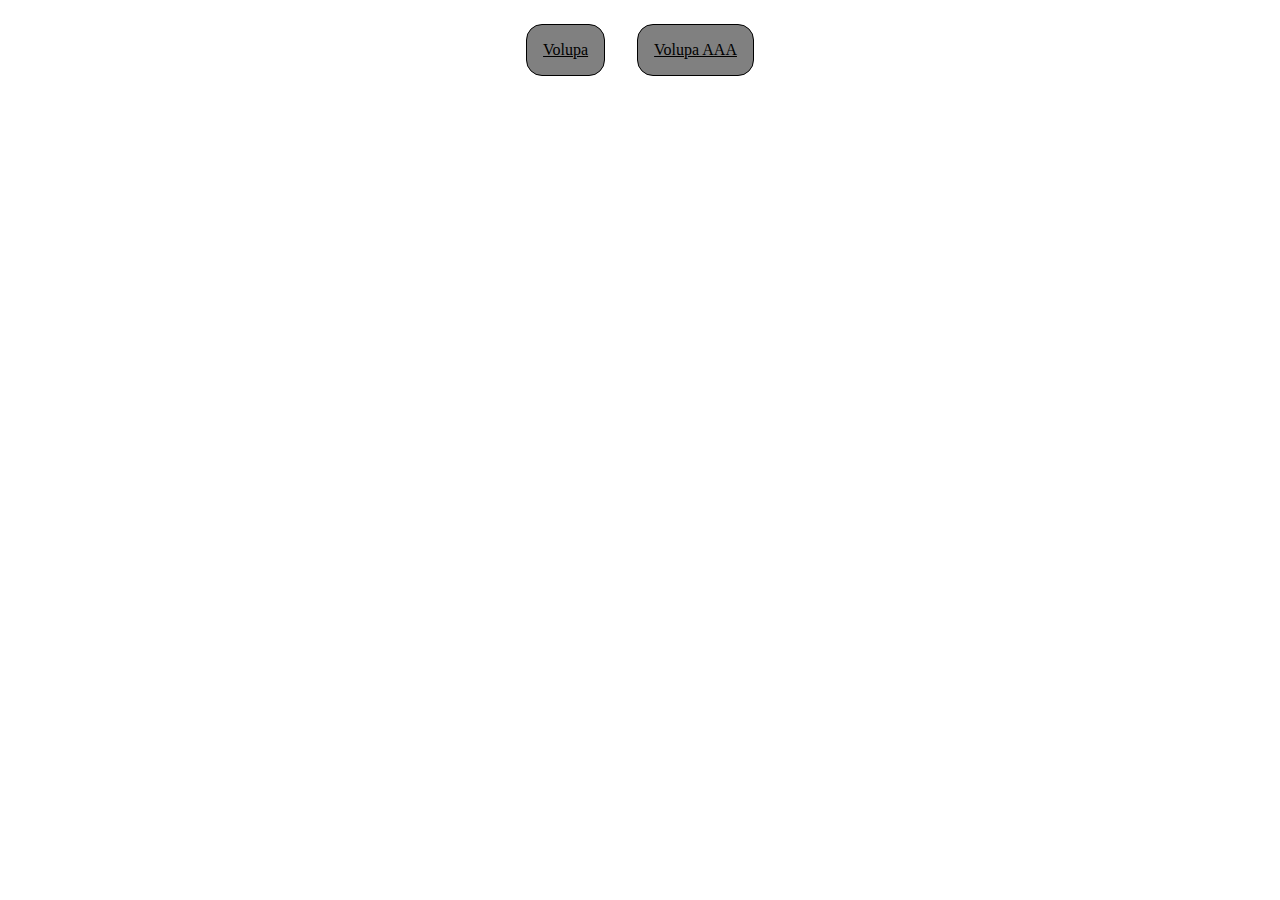
<file: index.html>
<!DOCTYPE html>
<html lang="">
  <head>
    <meta charset="utf-8">
    <title>Inicio</title>

    <style>
      body{
        display: flex;
        justify-content: center;
        vertical-align: middle;
      }

      a{
        background-color: gray;
        color: black;
        border: 1px solid black;
        border-radius: 1rem;
        padding: 1rem;
        margin: 1rem;
      }
    </style>
  </head>
  <body>
    <a href="Proyecto/index.html"> Volupa </a>
    <a href="Proyecto_AAA/index.html"> Volupa AAA </a>
  </body>
</html>
</file>
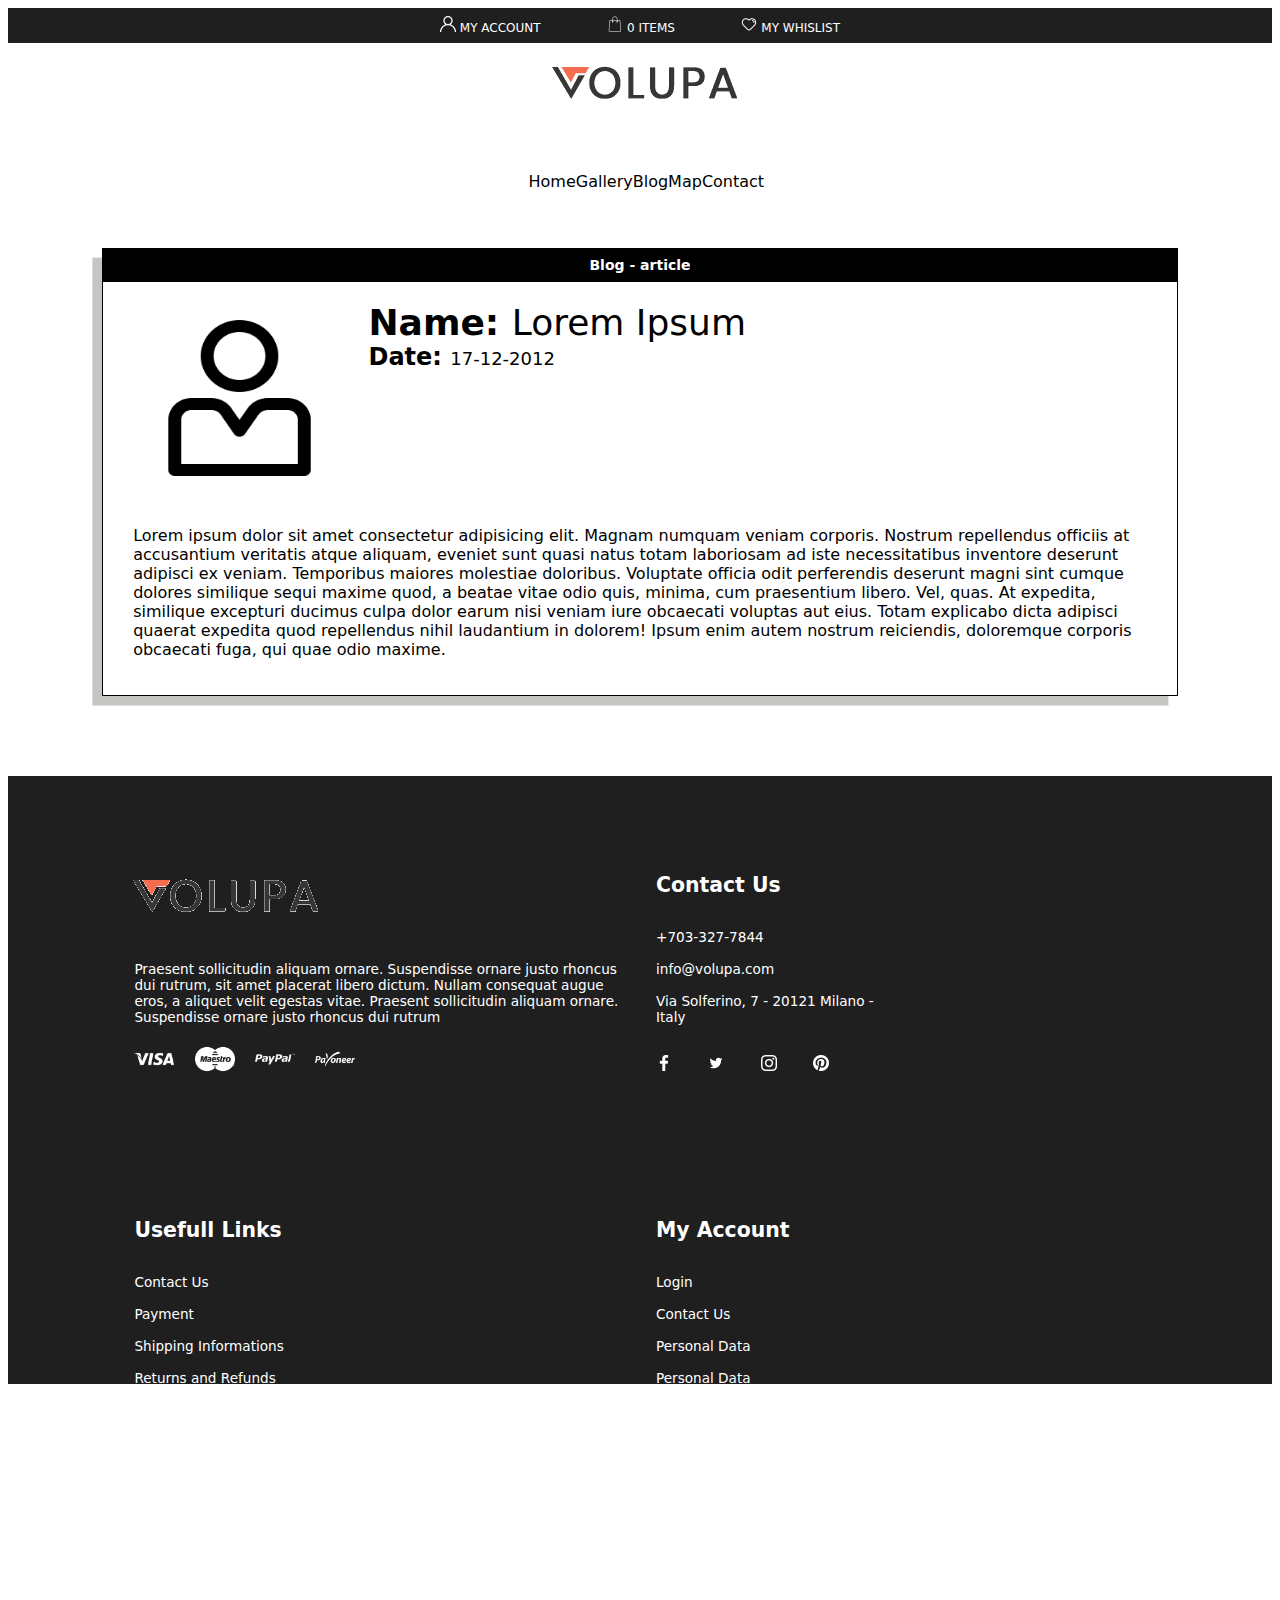
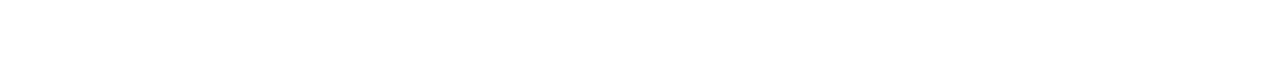
<file: Proyecto/articulo.html>
<!DOCTYPE html>
<html lang="es">

<head>
  <meta charset="utf-8">
  <title>Inicio</title>
  <link rel="stylesheet" href="css/global.css">
  <link rel="stylesheet" href="css/article.css">
</head>

<body>
  <header>
    <div class="barra_superior">
      <div class="preferences">
        <ul>
          <li>ENG</li>
          <li>$ USD</li>
        </ul>
      </div>
      <div class="user">
        <a href="#">
          <img class="icon" alt="icono wishlist" src="img/icons/user.png">
          <span>MY ACCOUNT</span>
        </a>
        <a href="#">
          <img class="icon" alt="icono usuario" src="img/icons/bag.png">
          <span>0 ITEMS</span>
        </a>
        <a href="#">
          <img class="icon" alt="icono bolsa" src="img/icons/wishlist.png">
          <span>MY WHISLIST</span>
        </a>
      </div>
    </div>
    <div class="barra_navegacion">
      <div class="logo">
        <a href="#"><img src="img/logo-volupa.png" alt="logo volupa"></a>
      </div>

      <nav>
        <ul class="enlaces">
          <li>
            <a href="index.html">Home</a>
          </li>
          <li>
            <a href="galeria.html">Gallery</a>
          </li>
          <li>
            <a href="blog.html" class="activo">Blog</a>
          </li>
          <li>
            <a href="mapa.html">Map</a>
          </li>
          <li>
            <a href="contacto.html">Contact</a>
          </li>
        </ul>
      </nav>
    </div>
  </header>
  <main>
    <h1></h1>
    <section>
      <article class="feedback-card">
        <div class="feedback-header">
          Blog - article
        </div>
        <div class="feedback-body">
          <div class="user_photo">
            <img class="photo" src="img/icons/user_article.png" alt="icono de usuario">
          </div>
          <div class="user_data">
            <span class="bold">Name: <span> Lorem Ipsum </span></span>
            <span class="bold date">Date: <span> 17-12-2012 </span></span>
          </div>
          <div class="user_comment">
            <p>
              Lorem ipsum dolor sit amet consectetur adipisicing elit. Magnam numquam veniam corporis. Nostrum
              repellendus officiis at accusantium veritatis atque aliquam, eveniet sunt quasi natus totam laboriosam ad
              iste necessitatibus inventore deserunt adipisci ex veniam. Temporibus maiores molestiae doloribus.
              Voluptate officia odit perferendis deserunt magni sint cumque dolores similique sequi maxime quod, a
              beatae vitae odio quis, minima, cum praesentium libero. Vel, quas. At expedita, similique excepturi
              ducimus culpa dolor earum nisi veniam iure obcaecati voluptas aut eius. Totam explicabo dicta adipisci
              quaerat expedita quod repellendus nihil laudantium in dolorem! Ipsum enim autem nostrum reiciendis,
              doloremque corporis obcaecati fuga, qui quae odio maxime.
            </p>
          </div>
        </div>
      </article>
    </section>
  </main>

  <footer class="no_bloque">
    <div class="footer_grid">
      <section class="columna">
        <img class="logo_footer" alt="logo volupa" src="img/logo-volupa.png">
        <p>
          Praesent sollicitudin aliquam ornare.
          Suspendisse ornare justo rhoncus dui rutrum,
          sit amet placerat libero dictum. Nullam consequat augue eros,
          a aliquet velit egestas vitae. Praesent sollicitudin aliquam ornare.
          Suspendisse ornare justo rhoncus dui rutrum
        </p>

        <img class="icon_pay" alt="icono_visa" src="img/icons/visa.png">
        <img class="icon_pay" alt="icono_maestro" src="img/icons/maestro.png">
        <img class="icon_pay" alt="icono_paypal" src="img/icons/paypal.png">
        <img class="icon_pay" alt="icono_payooner" src="img/icons/payooner.png">
      </section>
      <section class="columna" style="width: 15rem;">
        <h2>Contact Us</h2>
        <ul>
          <li><a href="#">+703-327-7844</a></li>
          <li><a href="#">info@volupa.com</a></li>
          <li>Via Solferino, 7 - 20121 Milano - Italy</li>
        </ul>
        <div class="icons_contact">
          <img class="icon" alt="icono_facebook" src="img/icons/facebook.png">
          <img class="icon" alt="icono_twitter" src="img/icons/twitter.png">
          <img class="icon" alt="icono_instagram" src="img/icons/instagram.png">
          <img class="icon" alt="icono_pinterest" src="img/icons/pinterest.png">
        </div>
      </section>
      <section class="columna">
        <h2>Usefull Links</h2>
        <ul>
          <li><a href="#">Contact Us</a></li>
          <li><a href="#">Payment</a></li>
          <li><a href="#">Shipping Informations</a></li>
          <li><a href="#">Returns and Refunds</a></li>
          <li><a href="#">Frequently asked questions</a></li>
          <li><a href="#">Terms and Conditions</a></li>
        </ul>
      </section>
      <section class="columna">
        <h2> My Account </h2>
        <ul>
          <li><a href="#">Login</a></li>
          <li><a href="#">Contact Us</a></li>
          <li><a href="#">Personal Data</a></li>
          <li><a href="#">Personal Data</a></li>
          <li><a href="#">Wishlist</a></li>
        </ul>
      </section>
    </div>
    <div class="derechos">
      <p>All rights reserved - 2022 © VOLUPA</p>
    </div>
  </footer>
</body>

</html>
</file>
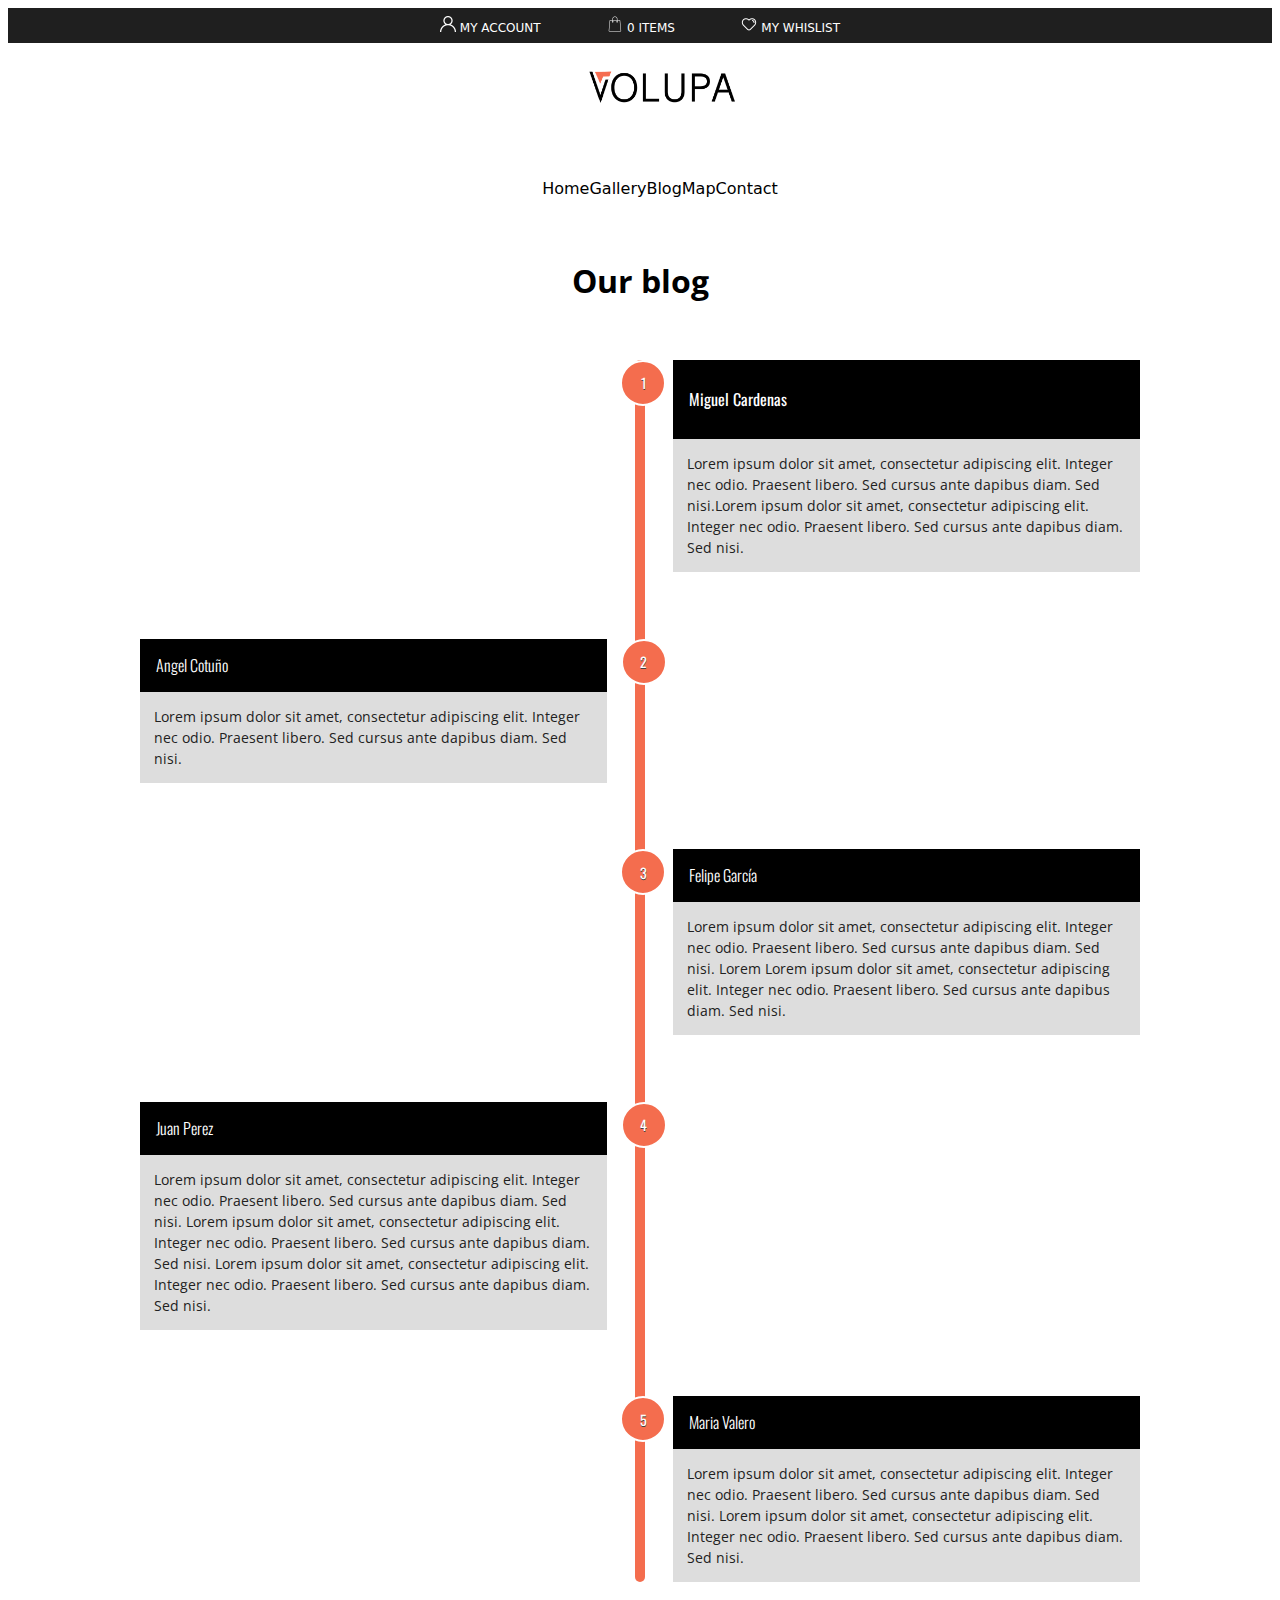
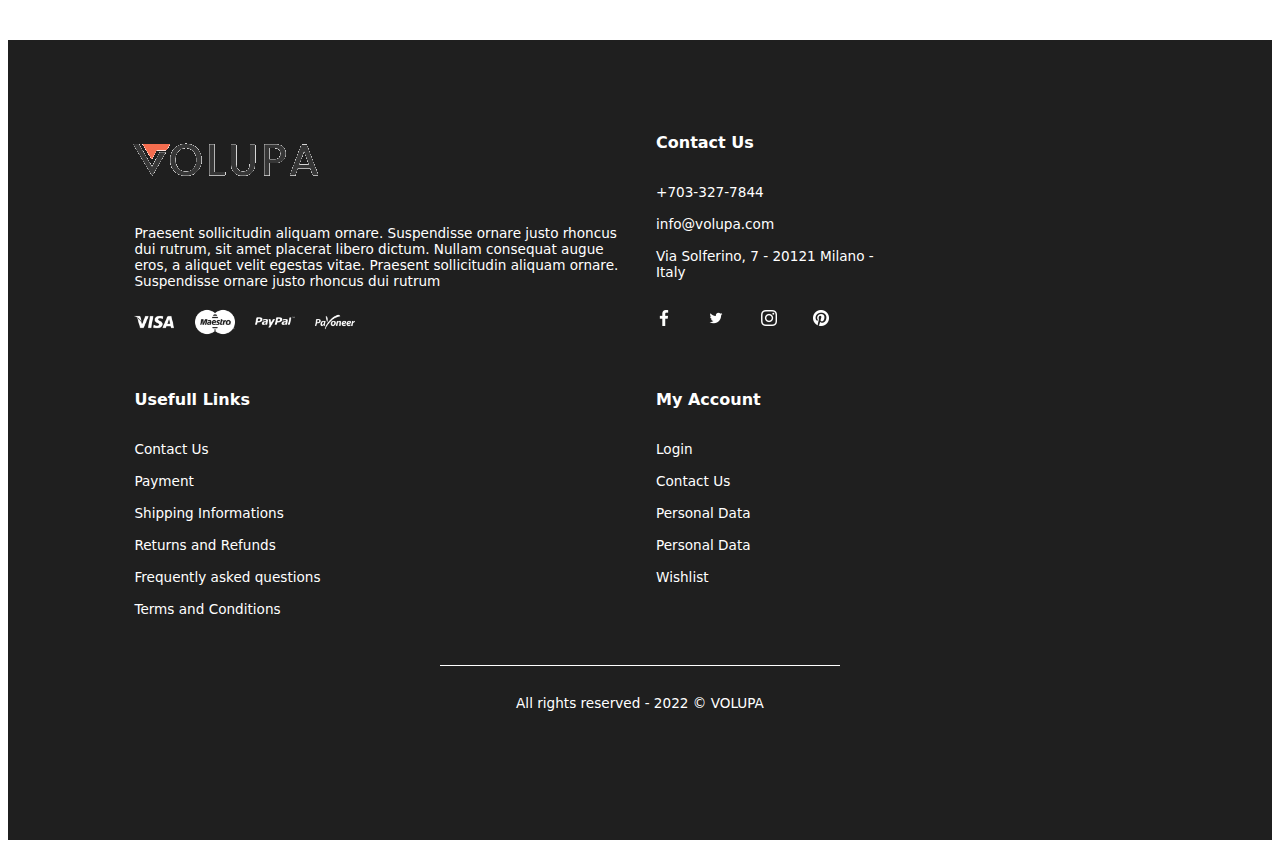
<file: Proyecto/blog.html>
<!DOCTYPE html>
<html lang="es">

<head>
  <meta charset="utf-8">
  <title>Inicio</title>
  <link rel="stylesheet" href="css/global.css">
  <link rel="stylesheet" href="css/blog.css">
</head>

<body>
  <header>
    <div class="barra_superior">
      <div class="preferences">
        <ul>
          <li>ENG</li>
          <li>$ USD</li>
        </ul>
      </div>
      <div class="user">
        <a href="#">
          <img class="icon" alt="icono wishlist" src="img/icons/user.png">
          <span>MY ACCOUNT</span>
        </a>
        <a href="#">
          <img class="icon" alt="icono usuario" src="img/icons/bag.png">
          <span>0 ITEMS</span>
        </a>
        <a href="#">
          <img class="icon" alt="icono bolsa" src="img/icons/wishlist.png">
          <span>MY WHISLIST</span>
        </a>
      </div>
    </div>
    <div class="barra_navegacion">
      <div class="logo">
        <a href="#"><img src="img/logo.png" class="logo_volupa"></a>
      </div>

      <nav>
        <ul class="enlaces">
          <li>
            <a href="index.html">Home</a>
          </li>
          <li>
            <a href="galeria.html">Gallery</a>
          </li>
          <li>
            <a href="blog.html" class="activo">Blog</a>
          </li>
          <li>
            <a href="mapa.html">Map</a>
          </li>
          <li>
            <a href="contacto.html">Contact</a>
          </li>
        </ul>
      </nav>
    </div>
  </header>
  <main>
    <h1>Our blog</h1>
    <section id="audio">
    </section>
    <section id="posts">
      <div class="wrapper">
        <div class="timeline">
          <article class="resenya">
            <a href="articulo.html">
              <div class="resenya_title">
                <h2>Miguel Cardenas</h2>
              </div>
              <div class="resenya_detail">
                Lorem ipsum dolor sit amet, consectetur adipiscing elit. Integer nec
                odio. Praesent libero. Sed cursus ante dapibus diam. Sed nisi.Lorem
                ipsum dolor sit amet, consectetur adipiscing elit. Integer nec
                odio. Praesent libero. Sed cursus ante dapibus diam. Sed nisi.
              </div>
            </a>
          </article>
          <article class="resenya">
            <a href="articulo.html">
              <div class="resenya_title">
                Angel Cotuño
              </div>
              <div class="resenya_detail">
                Lorem ipsum dolor sit amet, consectetur adipiscing elit. Integer nec
                odio. Praesent libero. Sed cursus ante dapibus diam. Sed nisi.
              </div>
            </a>
          </article>
          <article class="resenya">
            <a href="articulo.html">
              <div class="resenya_title">
                Felipe García
              </div>
              <div class="resenya_detail">
                Lorem ipsum dolor sit amet, consectetur adipiscing elit. Integer nec
                odio. Praesent libero. Sed cursus ante dapibus diam. Sed nisi. Lorem
                Lorem ipsum dolor sit amet, consectetur adipiscing elit. Integer nec
                odio. Praesent libero. Sed cursus ante dapibus diam. Sed nisi.
              </div>
            </a>
          </article>
          <article class="resenya">
            <a href="articulo.html">
              <div class="resenya_title">
                Juan Perez
              </div>
              <div class="resenya_detail">
                Lorem ipsum dolor sit amet, consectetur adipiscing elit. Integer nec
                odio. Praesent libero. Sed cursus ante dapibus diam. Sed nisi.
                Lorem ipsum dolor sit amet, consectetur adipiscing elit. Integer nec
                odio. Praesent libero. Sed cursus ante dapibus diam. Sed nisi.
                Lorem ipsum dolor sit amet, consectetur adipiscing elit. Integer nec
                odio. Praesent libero. Sed cursus ante dapibus diam. Sed nisi.
              </div>
            </a>
          </article>
          <article class="resenya">
            <a href="articulo.html">
              <div class="resenya_title">
                Maria Valero
              </div>
              <div class="resenya_detail">
                Lorem ipsum dolor sit amet, consectetur adipiscing elit. Integer nec
                odio. Praesent libero. Sed cursus ante dapibus diam. Sed nisi.
                Lorem ipsum dolor sit amet, consectetur adipiscing elit. Integer nec
                odio. Praesent libero. Sed cursus ante dapibus diam. Sed nisi.
              </div>
            </a>
          </article>
        </div>
      </div>
    </section>
  </main>

  <footer class="no_bloque">
    <div class="footer_grid">
      <section class="columna">
        <img class="logo_footer" alt="logo" src="img/logo-volupa.png">
        <p>
          Praesent sollicitudin aliquam ornare.
          Suspendisse ornare justo rhoncus dui rutrum,
          sit amet placerat libero dictum. Nullam consequat augue eros,
          a aliquet velit egestas vitae. Praesent sollicitudin aliquam ornare.
          Suspendisse ornare justo rhoncus dui rutrum
        </p>

        <img class="icon_pay" alt="icono_visa" src="img/icons/visa.png">
        <img class="icon_pay" alt="icono_maestro" src="img/icons/maestro.png">
        <img class="icon_pay" alt="icono_paypal" src="img/icons/paypal.png">
        <img class="icon_pay" alt="icono_payooner" src="img/icons/payooner.png">
      </section>
      <section class="columna" style="width: 15rem;">
        <h2>Contact Us</h2>
        <ul>
          <li><a href="#">+703-327-7844</a></li>
          <li><a href="#">info@volupa.com</a></li>
          <li>Via Solferino, 7 - 20121 Milano - Italy</li>
        </ul>
        <div class="icons_contact">
          <img class="icon" alt="icono_facebook" src="img/icons/facebook.png">
          <img class="icon" alt="icono_twitter" src="img/icons/twitter.png">
          <img class="icon" alt="icono_instagram" src="img/icons/instagram.png">
          <img class="icon" alt="icono_pinterest" src="img/icons/pinterest.png">
        </div>
      </section>
      <section class="columna">
        <h2>Usefull Links</h2>
        <ul>
          <li><a href="#">Contact Us</a></li>
          <li><a href="#">Payment</a></li>
          <li><a href="#">Shipping Informations</a></li>
          <li><a href="#">Returns and Refunds</a></li>
          <li><a href="#">Frequently asked questions</a></li>
          <li><a href="#">Terms and Conditions</a></li>
        </ul>
      </section>
      <section class="columna">
        <h2> My Account </h2>
        <ul>
          <li><a href="#">Login</a></li>
          <li><a href="#">Contact Us</a></li>
          <li><a href="#">Personal Data</a></li>
          <li><a href="#">Personal Data</a></li>
          <li><a href="#">Wishlist</a></li>
        </ul>
      </section>
    </div>
    <div class="derechos">
      <p>All rights reserved - 2022 © VOLUPA</p>
    </div>
  </footer>
</body>

</html>
</file>
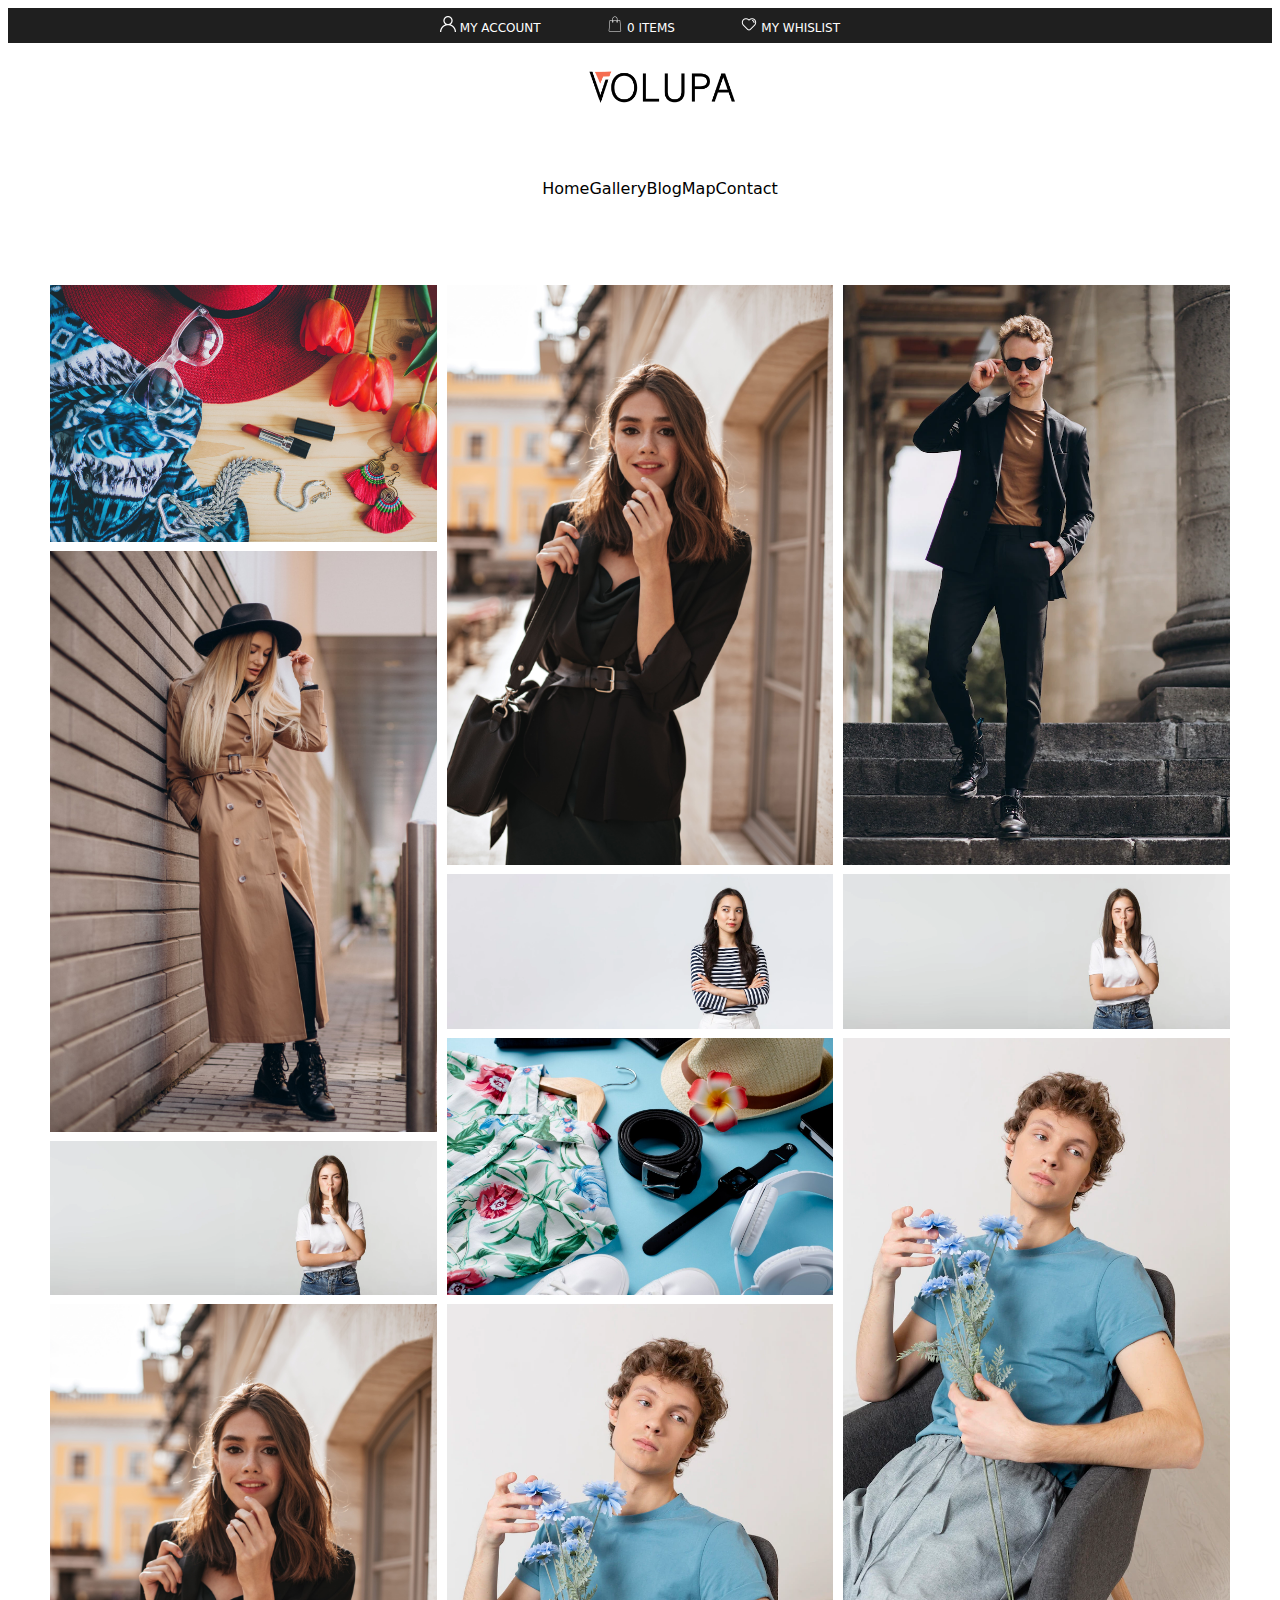
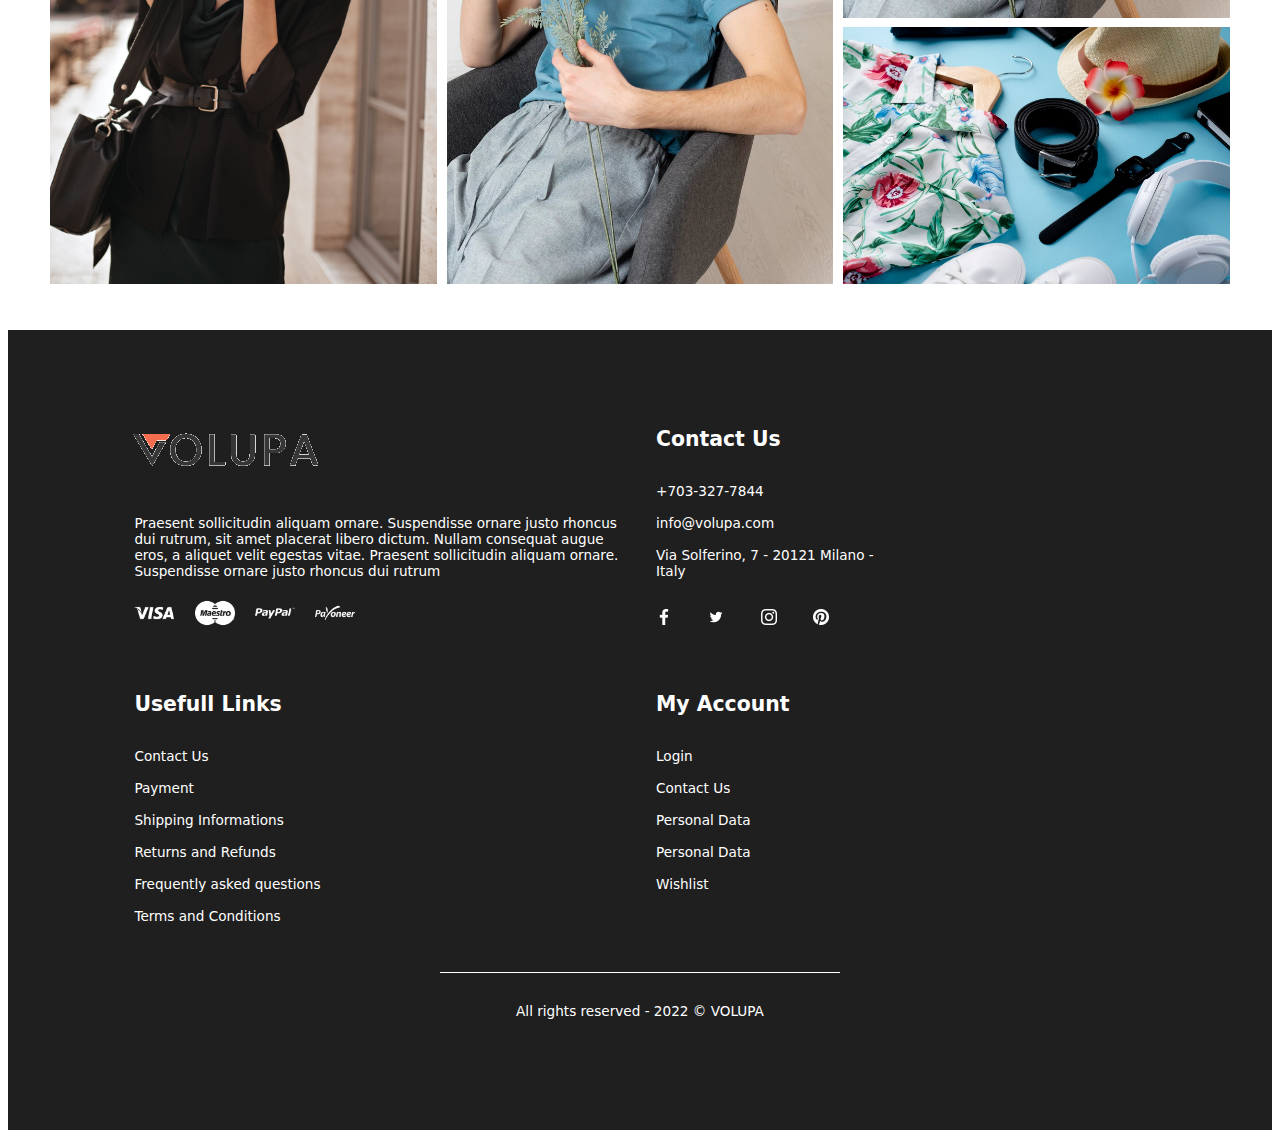
<file: Proyecto/galeria.html>
<!DOCTYPE html>
<html lang="es">

<head>
  <meta charset="utf-8">
  <title>Inicio</title>
  <link rel="stylesheet" href="css/global.css">
  <link rel="stylesheet" href="css/gallery.css">
</head>

<body>
  <header>
    <div class="barra_superior">
      <div class="preferences">
        <ul>
          <li>ENG</li>
          <li>$ USD</li>
        </ul>
      </div>
      <div class="user">
        <a href="#">
          <img class="icon" alt="icono wishlist" src="img/icons/user.png">
          <span>MY ACCOUNT</span>
        </a>
        <a href="#">
          <img class="icon" alt="icono usuario" src="img/icons/bag.png">
          <span>0 ITEMS</span>
        </a>
        <a href="#">
          <img class="icon" alt="icono bolsa" src="img/icons/wishlist.png">
          <span>MY WHISLIST</span>
        </a>
      </div>
    </div>
    <div class="barra_navegacion">
      <div class="logo">
        <a href="#"><img src="img/logo.png" class="logo_volupa"></a>
      </div>

      <nav>
        <ul class="enlaces">
          <li>
            <a href="index.html">Home</a>
          </li>
          <li>
            <a href="galeria.html" class="activo">Gallery</a>
          </li>
          <li>
            <a href="blog.html">Blog</a>
          </li>
          <li>
            <a href="mapa.html">Map</a>
          </li>
          <li>
            <a href="contacto.html">Contact</a>
          </li>
        </ul>
      </nav>
    </div>
  </header>

  <section>
    <div class="grid-gallery">
      <div class="row">
        <div class="column">
          <img class="imagen_galeria" alt="accesorios mujer" src="img/woman-s-accessories-red-tulips-table.jpg" />
          <img class="imagen_galeria" alt="mujer viajando"
            src="img/beautiful-woman-with-long-blonde-hair-travelling.jpg" />
          <img class="imagen_galeria" alt="china morena" src="img/chica_morena.webp" />
          <img class="imagen_galeria" alt="mujer joven posando"
            src="img/cute-young-girl-with-medium-wavy-hairstyle-modern-makeup-green-silk-dress-black-jacket-stylish-accessories-posing-daylight-street-looking-front.jpg" />
        </div>

        <div class="column">
          <img class="imagen_galeria" alt="mujer joven posando"
            src="img/cute-young-girl-with-medium-wavy-hairstyle-modern-makeup-green-silk-dress-black-jacket-stylish-accessories-posing-daylight-street-looking-front.jpg" />
          <img class="imagen_galeria" alt="mujer asiatica con pose" src="img/china.webp" />
          <img class="imagen_galeria" alt="accesorios mujer" src="img/accesories.jpg" />
          <img class="imagen_galeria" alt="hombre sentado" src="img/man_chair.webp" />
        </div>

        <div class="column">
          <img class="imagen_galeria" alt="accesorios de hombre" src="img/man_departamento.webp" />
          <img class="imagen_galeria" alt="chica morena" src="img/chica_morena.webp" />
          <img class="imagen_galeria" alt="hombre sentado" src="img/man_chair.webp" />
          <img class="imagen_galeria" alt="accesorios de mujer" src="img/accesories.jpg" />
        </div>

      </div>
    </div>
  </section>

  <footer class="no_bloque">
    <div class="footer_grid">
      <section class="columna">
        <img class="logo_footer" alt="logo" src="img/logo-volupa.png">
        <p>
          Praesent sollicitudin aliquam ornare.
          Suspendisse ornare justo rhoncus dui rutrum,
          sit amet placerat libero dictum. Nullam consequat augue eros,
          a aliquet velit egestas vitae. Praesent sollicitudin aliquam ornare.
          Suspendisse ornare justo rhoncus dui rutrum
        </p>

        <img class="icon_pay" alt="icono_visa" src="img/icons/visa.png">
        <img class="icon_pay" alt="icono_maestro" src="img/icons/maestro.png">
        <img class="icon_pay" alt="icono_paypal" src="img/icons/paypal.png">
        <img class="icon_pay" alt="icono_payooner" src="img/icons/payooner.png">
      </section>
      <section class="columna" style="width: 15rem;">
        <h2>Contact Us</h2>
        <ul>
          <li><a href="#">+703-327-7844</a></li>
          <li><a href="#">info@volupa.com</a></li>
          <li>Via Solferino, 7 - 20121 Milano - Italy</li>
        </ul>
        <div class="icons_contact">
          <img class="icon" alt="icono_facebook" src="img/icons/facebook.png">
          <img class="icon" alt="icono_twitter" src="img/icons/twitter.png">
          <img class="icon" alt="icono_instagram" src="img/icons/instagram.png">
          <img class="icon" alt="icono_pinterest" src="img/icons/pinterest.png">
        </div>
      </section>
      <section class="columna">
        <h2>Usefull Links</h2>
        <ul>
          <li><a href="#">Contact Us</a></li>
          <li><a href="#">Payment</a></li>
          <li><a href="#">Shipping Informations</a></li>
          <li><a href="#">Returns and Refunds</a></li>
          <li><a href="#">Frequently asked questions</a></li>
          <li><a href="#">Terms and Conditions</a></li>
        </ul>
      </section>
      <section class="columna">
        <h2> My Account </h2>
        <ul>
          <li><a href="#">Login</a></li>
          <li><a href="#">Contact Us</a></li>
          <li><a href="#">Personal Data</a></li>
          <li><a href="#">Personal Data</a></li>
          <li><a href="#">Wishlist</a></li>
        </ul>
      </section>
    </div>
    <div class="derechos">
      <p>All rights reserved - 2022 © VOLUPA</p>
    </div>
  </footer>
</body>

</html>
</file>
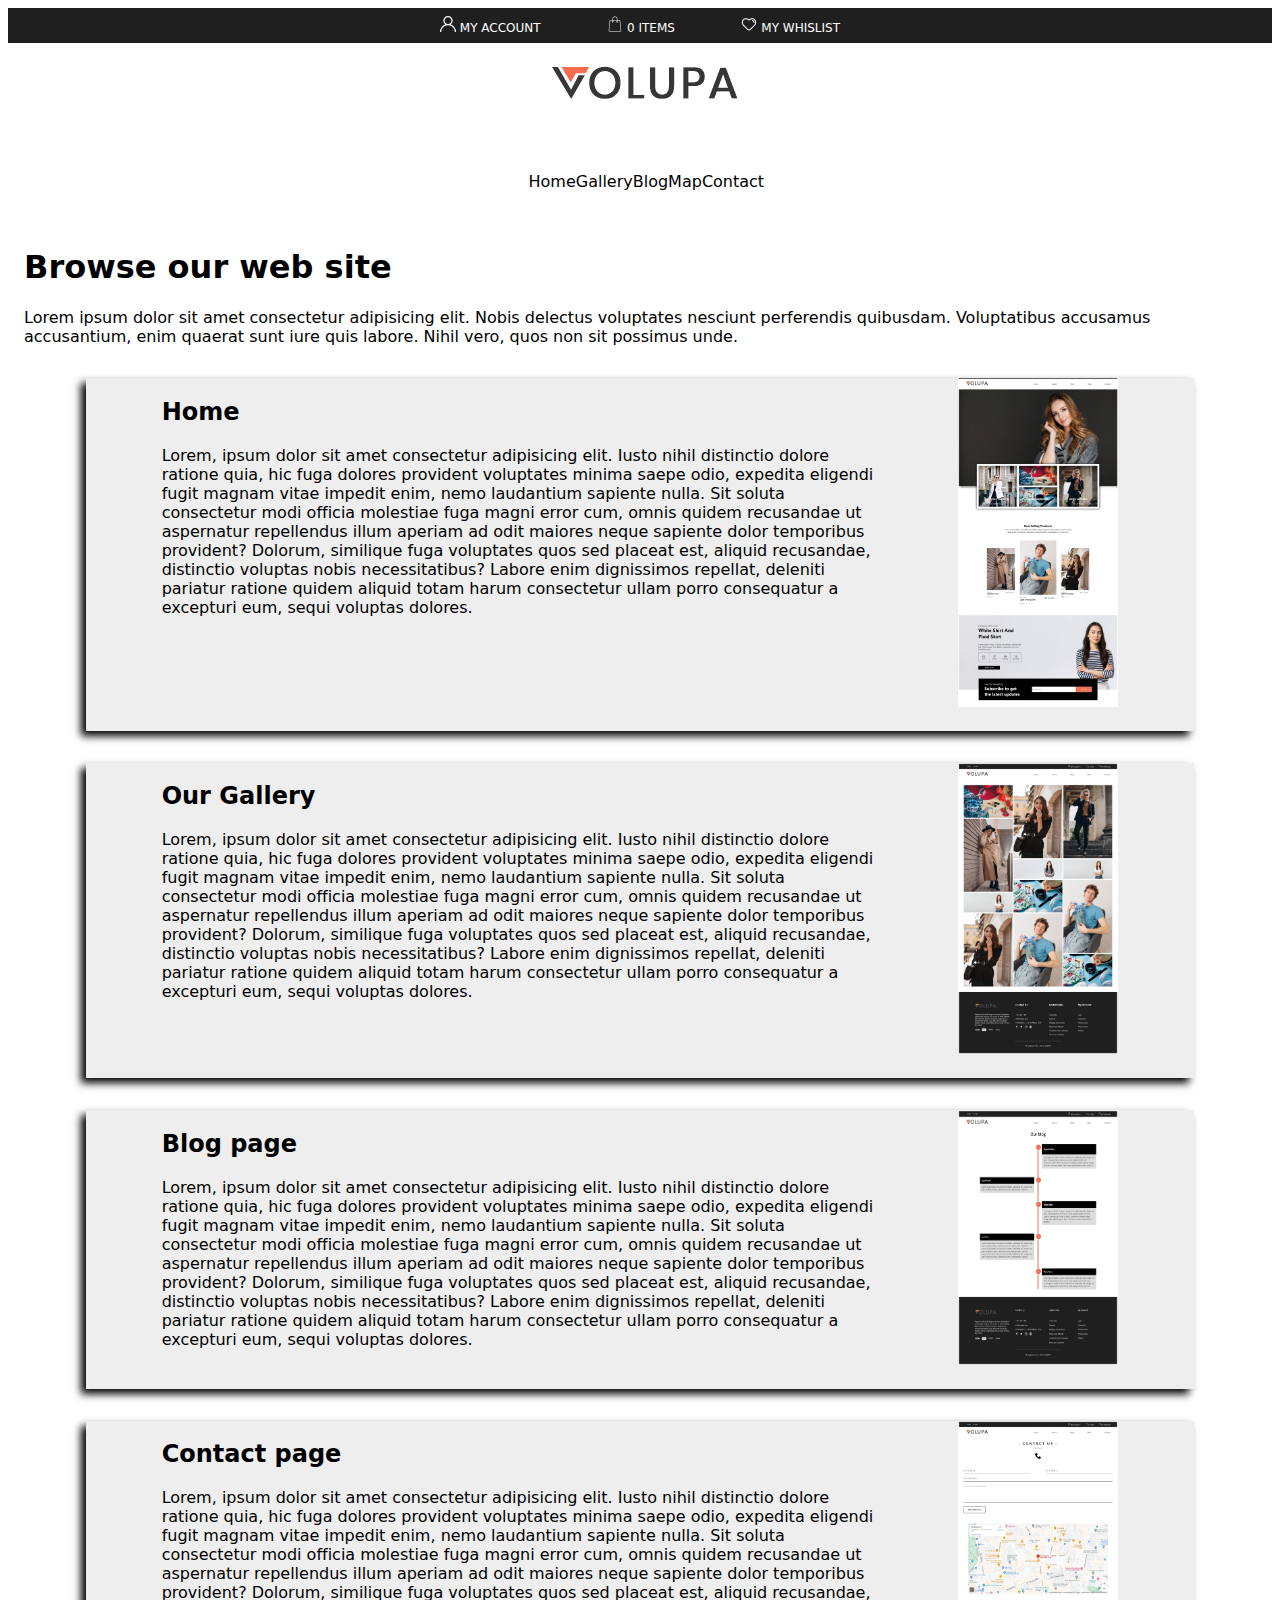
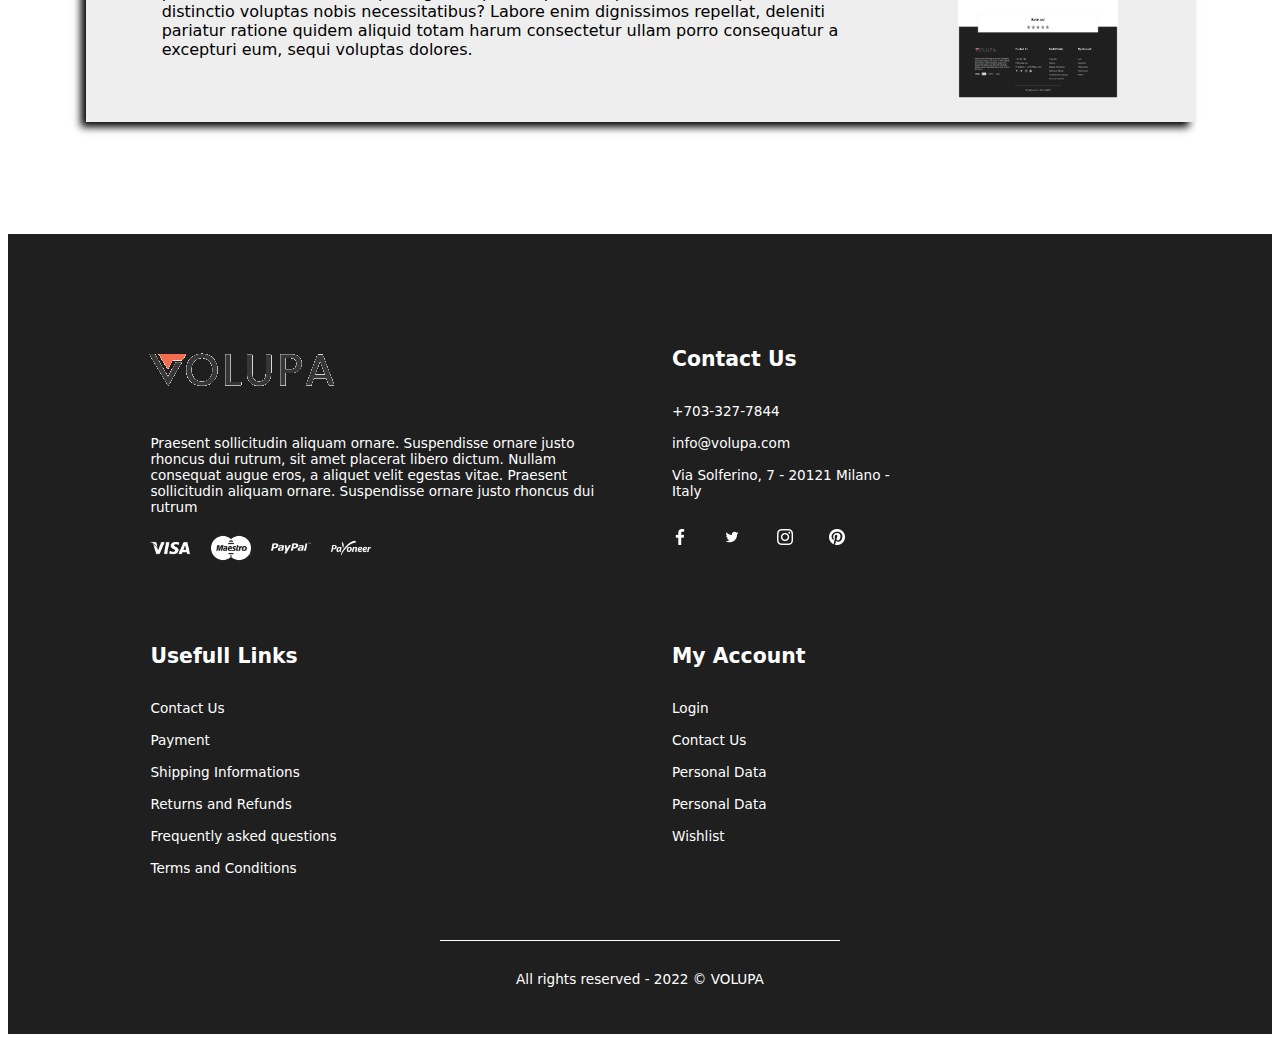
<file: Proyecto/mapa.html>
<!DOCTYPE html>
<html lang="es">

<head>
  <meta charset="utf-8">
  <title>Inicio</title>
  <link rel="stylesheet" href="css/global.css">
  <link rel="stylesheet" href="css/map.css">
</head>

<body>
  <header>
    <div class="barra_superior">
      <div class="preferences">
        <ul>
          <li>ENG</li>
          <li>$ USD</li>
        </ul>
      </div>
      <div class="user">
        <a href="#">
          <img class="icon" alt="icono wishlist" src="img/icons/user.png">
          <span>MY ACCOUNT</span>
        </a>
        <a href="#">
          <img class="icon" alt="icono usuario" src="img/icons/bag.png">
          <span>0 ITEMS</span>
        </a>
        <a href="#">
          <img class="icon" alt="icono bolsa" src="img/icons/wishlist.png">
          <span>MY WHISLIST</span>
        </a>
      </div>
    </div>
    <div class="barra_navegacion">
      <div class="logo">
        <a href="#"><img src="img/logo-volupa.png"></a>
      </div>

      <nav>
        <ul class="enlaces">
          <li>
            <a href="index.html">Home</a>
          </li>
          <li>
            <a href="galeria.html">Gallery</a>
          </li>
          <li>
            <a href="blog.html">Blog</a>
          </li>
          <li>
            <a href="mapa.html" class="activo">Map</a>
          </li>
          <li>
            <a href="contacto.html">Contact</a>
          </li>
        </ul>
      </nav>
    </div>
  </header>
  <main>
    <section>
      <h1>Browse our web site</h1>
      <p>
        Lorem ipsum dolor sit amet consectetur adipisicing elit.
        Nobis delectus voluptates nesciunt perferendis quibusdam. Voluptatibus accusamus accusantium,
        enim quaerat sunt iure quis labore. Nihil vero, quos non sit possimus unde.
      </p>

      <div class="container">
        <div class="block">
          <div class="block_map">
            <h2> Home </h2>
            <p>
              Lorem, ipsum dolor sit amet consectetur adipisicing elit. Iusto nihil distinctio dolore ratione quia,
              hic fuga dolores provident voluptates minima saepe odio, expedita eligendi fugit magnam vitae impedit
              enim, nemo laudantium sapiente nulla. Sit soluta consectetur modi officia molestiae fuga magni error
              cum, omnis quidem recusandae ut aspernatur repellendus illum aperiam ad odit maiores neque sapiente
              dolor temporibus provident? Dolorum, similique fuga voluptates quos sed placeat est, aliquid recusandae,
              distinctio voluptas nobis necessitatibus? Labore enim dignissimos repellat, deleniti pariatur ratione
              quidem aliquid totam harum consectetur ullam porro consequatur a excepturi eum, sequi voluptas dolores.

            </p>
          </div>
          <img class="mapa_image" alt="mapa de pagina principal" src="img/mapas/home_map.jpeg">
        </div>
        <div class="block">
          <div class="block_map">
            <h2> Our Gallery </h2>
            <p>
              Lorem, ipsum dolor sit amet consectetur adipisicing elit. Iusto nihil distinctio dolore ratione quia,
              hic fuga dolores provident voluptates minima saepe odio, expedita eligendi fugit magnam vitae impedit
              enim, nemo laudantium sapiente nulla. Sit soluta consectetur modi officia molestiae fuga magni error
              cum, omnis quidem recusandae ut aspernatur repellendus illum aperiam ad odit maiores neque sapiente
              dolor temporibus provident? Dolorum, similique fuga voluptates quos sed placeat est, aliquid recusandae,
              distinctio voluptas nobis necessitatibus? Labore enim dignissimos repellat, deleniti pariatur ratione
              quidem aliquid totam harum consectetur ullam porro consequatur a excepturi eum, sequi voluptas dolores.

            </p>
          </div>
          <img class="mapa_image" alt="mapa de la galeria" src="img/mapas/gallery_map.jpeg">
        </div>
        <div class="block">
          <div class="block_map">
            <h2> Blog page </h2>
            <p>
              Lorem, ipsum dolor sit amet consectetur adipisicing elit. Iusto nihil distinctio dolore ratione quia,
              hic fuga dolores provident voluptates minima saepe odio, expedita eligendi fugit magnam vitae impedit
              enim, nemo laudantium sapiente nulla. Sit soluta consectetur modi officia molestiae fuga magni error
              cum, omnis quidem recusandae ut aspernatur repellendus illum aperiam ad odit maiores neque sapiente
              dolor temporibus provident? Dolorum, similique fuga voluptates quos sed placeat est, aliquid recusandae,
              distinctio voluptas nobis necessitatibus? Labore enim dignissimos repellat, deleniti pariatur ratione
              quidem aliquid totam harum consectetur ullam porro consequatur a excepturi eum, sequi voluptas dolores.

            </p>
          </div>
          <img class="mapa_image" alt="mapa del blog" src="img/mapas/blog_map.jpeg">
        </div>
        <div class="block">
          <div class="block_map">
            <h2> Contact page </h2>
            <p>
              Lorem, ipsum dolor sit amet consectetur adipisicing elit. Iusto nihil distinctio dolore ratione quia,
              hic fuga dolores provident voluptates minima saepe odio, expedita eligendi fugit magnam vitae impedit
              enim, nemo laudantium sapiente nulla. Sit soluta consectetur modi officia molestiae fuga magni error
              cum, omnis quidem recusandae ut aspernatur repellendus illum aperiam ad odit maiores neque sapiente
              dolor temporibus provident? Dolorum, similique fuga voluptates quos sed placeat est, aliquid recusandae,
              distinctio voluptas nobis necessitatibus? Labore enim dignissimos repellat, deleniti pariatur ratione
              quidem aliquid totam harum consectetur ullam porro consequatur a excepturi eum, sequi voluptas dolores.

            </p>
          </div>
          <img class="mapa_image" alt="mapa de la pagina de contacto" src="img/mapas/contact_map.jpeg">
        </div>

    </section>

  </main>

  <footer class="no_bloque">
    <div class="footer_grid">
      <section class="columna">
        <img class="logo_footer" alt="logo" src="img/logo-volupa.png">
        <p>
          Praesent sollicitudin aliquam ornare.
          Suspendisse ornare justo rhoncus dui rutrum,
          sit amet placerat libero dictum. Nullam consequat augue eros,
          a aliquet velit egestas vitae. Praesent sollicitudin aliquam ornare.
          Suspendisse ornare justo rhoncus dui rutrum
        </p>

        <img class="icon_pay" alt="icono_visa" src="img/icons/visa.png">
        <img class="icon_pay" alt="icono_maestro" src="img/icons/maestro.png">
        <img class="icon_pay" alt="icono_paypal" src="img/icons/paypal.png">
        <img class="icon_pay" alt="icono_payooner" src="img/icons/payooner.png">
      </section>
      <section class="columna" style="width: 15rem;">
        <h2>Contact Us</h2>
        <ul>
          <li><a href="#">+703-327-7844</a></li>
          <li><a href="#">info@volupa.com</a></li>
          <li>Via Solferino, 7 - 20121 Milano - Italy</li>
        </ul>
        <div class="icons_contact">
          <img class="icon" alt="icono_facebook" src="img/icons/facebook.png">
          <img class="icon" alt="icono_twitter" src="img/icons/twitter.png">
          <img class="icon" alt="icono_instagram" src="img/icons/instagram.png">
          <img class="icon" alt="icono_pinterest" src="img/icons/pinterest.png">
        </div>
      </section>
      <section class="columna">
        <h2>Usefull Links</h2>
        <ul>
          <li><a href="#">Contact Us</a></li>
          <li><a href="#">Payment</a></li>
          <li><a href="#">Shipping Informations</a></li>
          <li><a href="#">Returns and Refunds</a></li>
          <li><a href="#">Frequently asked questions</a></li>
          <li><a href="#">Terms and Conditions</a></li>
        </ul>
      </section>
      <section class="columna">
        <h2> My Account </h2>
        <ul>
          <li><a href="#">Login</a></li>
          <li><a href="#">Contact Us</a></li>
          <li><a href="#">Personal Data</a></li>
          <li><a href="#">Personal Data</a></li>
          <li><a href="#">Wishlist</a></li>
        </ul>
      </section>
    </div>
    <div class="derechos">
      <p>All rights reserved - 2022 © VOLUPA</p>
    </div>
  </footer>
</body>

</html>
</file>
<file: Proyecto/css/global.css>
body {
    background-color: white;
    font-family: system-ui, -apple-system, BlinkMacSystemFont, 'Segoe UI', Roboto, Oxygen, Ubuntu, Cantarell, 'Open Sans', 'Helvetica Neue', sans-serif;
}

.logo_volupa {
    width: 10rem;
    margin-left: 5rem;
}

.bloque {
    display: flex;
    justify-content: center;
    width: 100%;
    height: 18rem;
}

.no_bloque {
    padding-top: 0;
}

#form {
    width: 250px;
    margin: 0 auto;
    height: 50px;
}

#form p {
    text-align: center;
}

#form label {
    font-size: 20px;
}

input[type="radio"] {
    display: none;
}

label {
    color: grey;
}

.clasificacion {
    direction: rtl;
    unicode-bidi: bidi-override;
    margin-top: -1rem;
}

label:hover,
label:hover~label {
    color: #f46d4e;
}

/* Desktop */
@media screen and (min-width: 1280px) {

    /* Barra menú superior*/
    .barra_superior {
        display: flex;
        justify-content: space-around;
        background-color: rgb(31, 31, 31);
        color: white;
        font-size: 0.85rem;
    }

    .icon {
        width: 1.25rem;
        filter: invert();
    }

    .preferences>ul {
        display: flex;
        justify-content: flex-start;
        list-style: none;
    }

    .preferences {
        display: flex;
        width: 60%;
    }

    .preferences>ul>li:last-child {
        margin-left: 1.5rem;
    }

    .user {
        display: flex;
        justify-content: space-around;
        align-items: center;
        width: 30%;
    }

    .user>a {
        color: white;
        text-decoration: none;
    }

    /* Barra navegación */
    .barra_navegacion {
        display: flex;
        justify-content: space-around;
    }

    nav>ul {
        list-style: none;
        display: flex;
    }

    .logo {
        width: 60%;
    }

    nav {
        display: flex;
        align-items: center;
        width: 90%;
    }

    .enlaces {
        width: 100%;
        justify-content: space-around;
    }

    .enlaces>li>a {
        color: rgb(31, 31, 31);
        text-decoration: none;
    }

    .enlaces>li>a:link {
        color: black;
        text-decoration: none;
    }

    .enlaces>li>a:hover {
        color: #f46d4e;
    }

    /* Slider */
    .slider-container {
        display: flex;
        width: 100%;
        height: 100vh;
        overflow-x: scroll;
        /* Vamos a añadir esto 👇 */
        scroll-snap-type: x mandatory;
    }

    .slider-container img {
        flex: 0 0 100%;
        width: 100%;
        object-fit: cover;
        /* Vamos a añadir esto 👇 */
        scroll-snap-align: center;
    }


    /* Footer */
    footer {
        display: grid;
        grid-template-rows: repeat(2, 1fr);
        grid-template-columns: 1fr;
        justify-items: center;
        background-color: rgb(31, 31, 31);
        font-size: 0.85rem;
        height: 33rem;
        padding-top: 5rem;
    }

    .footer_grid {
        display: grid;
        grid-template-columns: repeat(4, 1fr);
        grid-template-rows: 1fr;
        column-gap: 3rem;
        width: 80%;
        color: white;
        margin-top: 5rem;
    }


    .columna>ul,
    li>a {
        text-decoration: none;
        list-style: none;
        color: white;
        padding: 0;
    }

    .columna>ul>li {
        margin: 1rem 0 1rem 0;
    }

    .columna>h2 {
        margin-bottom: 4rem;
    }

    .logo_footer {
        position: relative;
        right: 4rem;
    }

    .icons_contact>img {
        margin-right: 1rem;
    }

    footer>.columna ul {
        display: block;
    }

    .derechos {
        width: 25rem;
        height: 5rem;
        text-align: center;
        margin-top: 2rem;
        border-top: 1px solid white;
        color: white;
    }

    .derechos>p {
        padding-top: 1rem;
    }

    .icon_pay {
        width: 2.5rem;
        filter: invert();
        margin-right: 1rem;
    }
}


/* Móviles */
@media screen and (max-width: 640px) {

    /* Barra superior */
    .barra_superior {
        display: flex;
        justify-content: center;
        background-color: rgb(31, 31, 31);
        color: white;
        font-size: 0.75rem;
        padding: 0.5rem;
    }

    .icon {
        width: 0.85rem;
        filter: invert();
    }

    .preferences {
        visibility: hidden;
        position: absolute;
    }

    .user {
        display: flex;
        justify-content: space-between;
        width: 25rem;
    }

    .user>a {
        color: white;
        text-decoration: none;
    }

    /* Barra navegación */
    .barra_navegacion {
        display: grid;
        grid-template-rows: repeat(2, 1fr);
    }

    nav>ul {
        list-style: none;
        display: flex;
    }

    .logo {
        width: 100%;
    }

    nav {
        display: flex;
        align-items: center;
        width: 90%;
    }

    .enlaces {
        width: 100%;
        justify-content: space-around;
    }

    .enlaces>li>a {
        color: rgb(31, 31, 31);
        text-decoration: none;
    }

    .enlaces>li>a:hover {
        color: #f46d4e;
    }

    /* Footer */
    footer {
        display: flex;
        flex-direction: row;
        flex-wrap: wrap;
        justify-items: center;
        background-color: rgb(31, 31, 31);
        max-height: fit-content;
    }

    .footer_grid {
        display: grid;
        grid-template-columns: 1fr;
        grid-template-rows: repeat(4, 1fr);
        row-gap: 1rem;
        width: 80%;
        color: white;
        align-items: center;
        margin-top: 5rem;
        padding-left: 1.25rem;
    }

    footer ul {
        display: block;
    }

    footer .icon {
        width: 1rem;
    }

    .columna>ul,
    li>a {
        text-decoration: none;
        list-style: none;
        color: white;
        padding: 0;
    }

    .columna {
        width: 100%;
    }

    .columna>ul>li {
        margin: 1rem 0 1rem 0;
    }

    .columna>h2 {
        margin-bottom: 2rem;
    }

    .logo_footer {
        position: relative;
        right: 4rem;
    }

    .icons_contact>img {
        margin-right: 2rem;
        margin-top: 0.85rem;
    }

    .derechos {
        width: 100%;
        height: 5rem;
        text-align: center;
        margin-top: 2rem;
        border-top: 1px solid white;
        color: white;
    }

    .derechos>p {
        padding-top: 1rem;
    }

    .icon_pay {
        width: 2.5rem;
        filter: invert();
        margin-right: 1rem;
    }
}


/* Tablets */
@media screen and (min-width: 640px) and (max-width: 1280px) {

    /* Barra superior */
    .barra_superior {
        display: flex;
        justify-content: center;
        background-color: rgb(31, 31, 31);
        color: white;
        font-size: 0.75rem;
        padding: 0.5rem;
    }

    .icon {
        width: 1rem;
        filter: invert();
    }

    .preferences {
        visibility: hidden;
        position: absolute;
    }

    .user {
        display: flex;
        justify-content: space-between;
        width: 25rem;
    }

    .user>a {
        color: white;
        text-decoration: none;
    }

    /* Barra navegación */
    .barra_navegacion {
        display: grid;
        grid-template-rows: repeat(2, 1fr);
    }

    nav>ul {
        list-style: none;
        display: flex;
    }

    .logo {
        width: 100%;
    }

    nav {
        display: flex;
        align-items: center;
        width: 90%;
    }

    .enlaces {
        width: 100%;
        justify-content: space-around;
    }

    .enlaces>li>a {
        color: rgb(31, 31, 31);
        text-decoration: none;
    }

    .enlaces>li>a:hover {
        color: #f46d4e;
    }


    /* Footer */
    footer {
        display: grid;
        grid-template-columns: 1fr;
        grid-template-rows: repeat(2, 1fr);
        justify-items: center;
        background-color: rgb(31, 31, 31);
        font-size: 0.85rem;
        height: 50rem;
    }

    .footer_grid {
        display: grid;
        grid-template-columns: repeat(2, 1fr);
        grid-template-rows: repeat(2, 1fr);
        column-gap: 2rem;
        width: 80%;
        color: white;
        margin-top: 5rem;
    }

    .columna>ul,
    li>a {
        text-decoration: none;
        list-style: none;
        color: white;
        padding: 0;
    }

    .columna>ul>li {
        margin: 1rem 0 1rem 0;
    }

    .columna>h2 {
        margin-bottom: 2rem;
    }

    .logo_footer {
        position: relative;
        right: 4rem;
    }

    .icons_contact>img {
        margin-right: 2rem;
        margin-top: 0.85rem;
    }

    .derechos {
        width: 25rem;
        text-align: center;
        margin-top: 2rem;
        border-top: 1px solid white;
        color: white;
    }

    .derechos>p {
        padding-top: 1rem;
    }

    .icon_pay {
        width: 2.5rem;
        filter: invert();
        margin-right: 1rem;
    }
}
</file>
<file: Proyecto/css/article.css>
footer {
    height: 38rem;
}

section {
    padding-bottom: 5rem;
}

.feedback-card {
    border: 1px solid black;
    width: 85%;
    height: auto;
    background-color: #fff;
    margin: 0 auto;
    box-shadow: -0.6rem 0.6rem 0 rgba(29, 30, 28, 0.26);
}

.feedback-header {
    text-align: center;
    padding: 8px;
    font-size: 14px;
    font-weight: 700;
    border-bottom: 1px solid black;
    background-color: black;
    color: white;
}

.feedback-body {
    padding: 20px;
    display: -webkit-box;
    display: flex;
    flex-flow: wrap;
    justify-content: space-around;
}


.user_photo {
    display: flex;
    width: 20%;
    max-height: 12rem;
}

.user_data {
    font-size: 2.25rem;
    display: flex;
    flex-direction: column;
    width: 75%;
    max-height: 12rem;
}

.user_data .date {
    font-size: 1.5rem;
}

.date>span {
    font-size: 18px;
}

.bold {
    font-weight: bold;
}

.bold>span {
    font-weight: normal;
}

.user_comment {
    width: 98%;
    margin-top: 1rem;
}

.photo {
    display: flex;
    width: 100%;
}

@media screen and (max-width: 640px) {
    .user_photo {
        justify-content: center;
        width: 100%;
    }

    span {
        font-size: 18px;
    }

    .user_data {
        width: 100%;
        height: auto;
    }

    .user_comment {
        width: 100%;
        margin-top: 1rem;
        height: auto;
    }
}
</file>
<file: Proyecto/css/blog.css>
@import url("https://fonts.googleapis.com/css?family=Open+Sans");
@import url("https://fonts.googleapis.com/css?family=Oswald");

#posts {
    font-family: "Open Sans", "Lucida Grande", Tahoma, Verdana, Arial, sans-serif;
    font-size: 0.875em;
    color: #212121;
    line-height: 1.5;
}

.wrapper {
    margin: 3.125em auto;
    padding: 1em 5em 1em;
    max-width: 1000px;
}

h2 {
    font-size: 1rem;
    font-weight: normal;
}

h1 {
    color: black;
    font-family: "Open Sans", "Lucida Grande", Tahoma, Verdana, Arial, sans-serif;
    text-align: center;
}

.timeline {
    line-height: 1.5em;
    font-size: 14px;
    -webkit-transition: all .4s ease;
    transition: all .4s ease;
    position: relative;
    counter-reset: section;
}

.timeline:before {
    content: "";
    width: 10px;
    height: 100%;
    background: #f46d4e;
    position: absolute;
    top: 0;
    left: -3.313em;
    border-radius: 40px 40px;
}

a {
    text-decoration: none;
    color: inherit;
}

.resenya {
    position: relative;
    background-color: #eeeeee;
}

.resenya_title {
    color: white;
    background-color: black;
    font-family: "Oswald", Georgia, Cambria, "Times New Roman", Times, serif;
    font-weight: 300;
    font-size: 1rem;
    padding: 1em;
}

.resenya_detail {
    background-color: #dddddd;
    padding: 1em;
    margin: 0;
}

.resenya:before {
    content: "";
    font-family: "Oswald", Georgia, Cambria, "Times New Roman", Times, serif;
    color: #ffffff;
    /*display: -webkit-box;*/
    display: flex;
    -webkit-box-align: center;
    align-items: center;
    -webkit-box-pack: center;
    justify-content: center;
    width: 3em;
    height: 3em;
    background-color: #f46d4e;
    border: .2em solid white;
    border-radius: 50%;
    position: absolute;
    counter-increment: section;
    content: counter(section);
    text-shadow: 0 1px 0 #424242;
    left: -4.5em;
}


@media (min-width: 768px) {
    .timeline {
        display: grid;
        grid-gap: 4.75em;
        grid-template-areas: ".  entry1" "entry2  ." ". entry3" "entry4 ." ". entry5";
    }

    .timeline:before {
        left: 49.5%;
    }

    .resenya:nth-child(1) {
        grid-area: entry1;
    }

    .resenya:nth-child(2) {
        grid-area: entry2;
    }

    .resenya:nth-child(3) {
        grid-area: entry3;
    }

    .resenya:nth-child(4) {
        grid-area: entry4;
    }

    .resenya:nth-child(5) {
        grid-area: entry5;
    }

    .resenya:nth-of-type(odd):before {
        left: -3.8em;
    }

    .resenya:nth-of-type(even):not(:nth-of-type(odd)) .resenya_title:before {
        left: 100%;
        border-left: 10px solid black;
        border-right: 0;
    }

    .resenya:nth-of-type(even):before {
        left: 103%;
    }
}

footer h2 {
    font-weight: bold;
}
</file>
<file: Proyecto/css/gallery.css>
.imagen_galeria {
    width: 100%;
    transition: box-shadow 1s, scale 1s, border-radius 1s;
  }

  .imagen_galeria:hover {
    box-shadow: -1px 0px 10px 0px rgba(0, 0, 0, 0.75);
    scale: 1.01;
    border-radius: 4px;
  }

  .row {
    display: flex;
    padding: 5px;
    flex-wrap: wrap;
  }

  .column {
    flex: 25%;
    padding: 5px;
  }

  .column img {
    margin-top: 5px;
  }

  .grid-gallery {
    padding: 2rem;
  }

  @media (max-width: 800px) {
    .column {
      flex: 50%;
    }
  }

  @media (max-width: 600px) {
    .column {
      flex: 100%;
    }
  }
</file>
<file: Proyecto/css/map.css>
main {
    padding-bottom: 3rem;
}

.container {
    color: black;
}

.block {
    background-color: rgb(238, 238, 238);
    width: 90%;
    padding-bottom: 1.5rem;
    margin: 1rem;
    display: flex;
    justify-content: space-evenly;
    box-shadow: -5px 5px 8px 0px black;
}

section {
    margin: 1rem;
}

.container {
    display: flex;
    width: 100%;
    justify-content: center;
    height: auto;
    padding-bottom: 2rem;
    flex-wrap: wrap;
}

.mapa_image {
    width: 10rem;
}

.block_map {
    width: 65%;
}

@media screen and (max-width: 640px) {
    .container img {
        position: absolute;
        visibility: hidden;
    }

    .block_map {
        width: 85%;
    }
}

header{
    position: sticky;
    background-color: white;
    top: 0;
}
</file>
